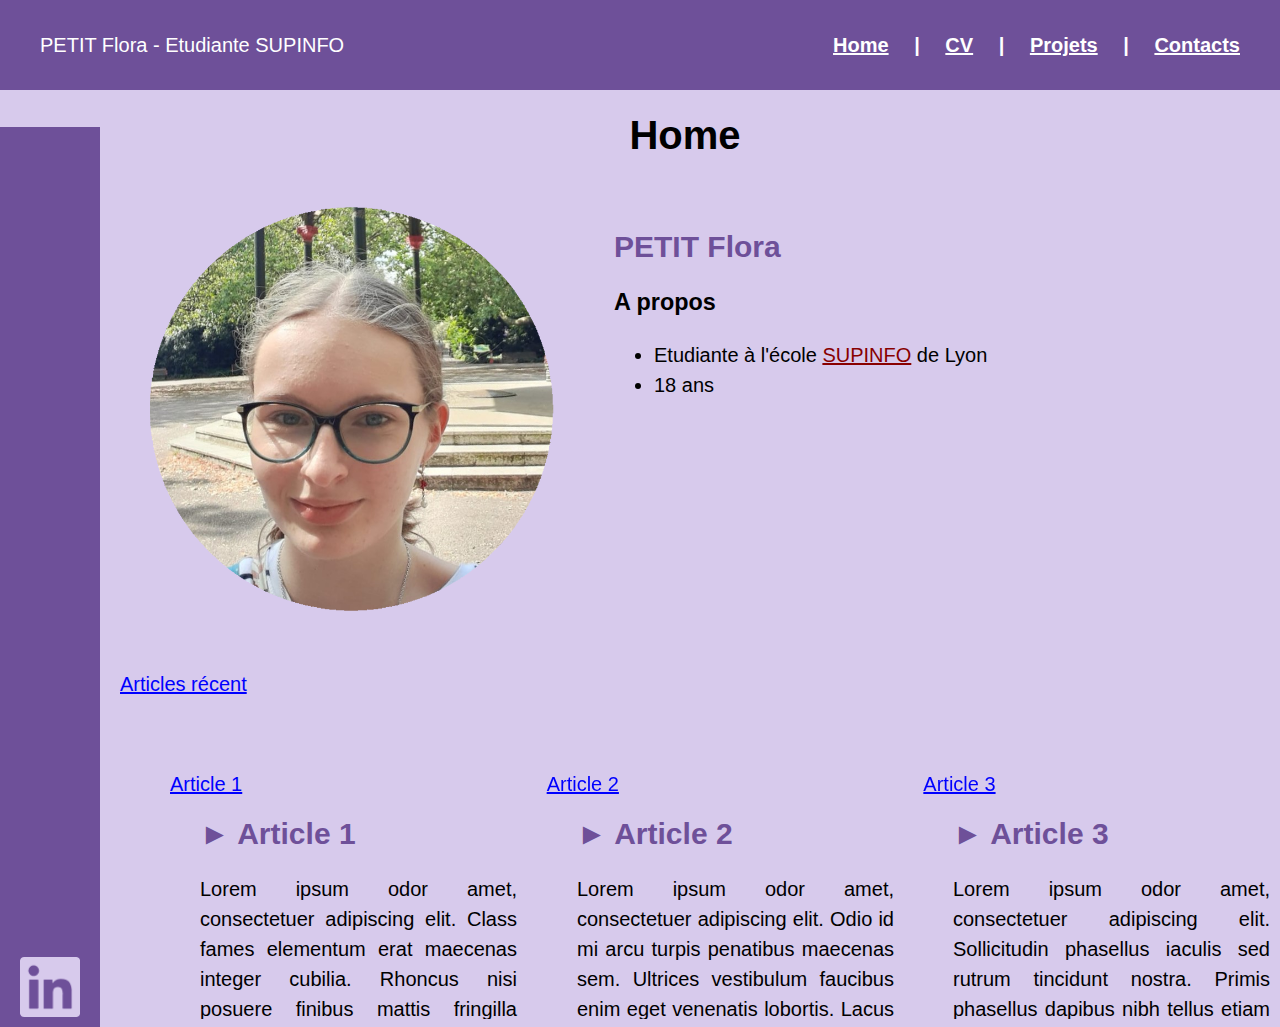
<file: Site portefolio/index.html>
<!DOCTYPE html>
<html lang="fr">
<head>
    <meta charset="UTF-8">
    <meta name="viewport" content="width = device-width, initial-scale = 1.0">
    <link rel="stylesheet" href="./css/style.css">
    <title>Site Portfolio - Home</title>
</head>
<body>
    <nav>
        <div class="menu_gauche">
            <span>PETIT Flora - Etudiante SUPINFO</span>
        </div>
        <div class="menu_droit">
            <a href="./index.html" title="Lien vers la page principal"><span>Home</span></a>
            <span>|</span>
            <a href="./CV.html" title="Lien vers la page CV"><span>CV</span></a>
            <span>|</span>
            <a href="./Projets.html" title="Lien vers la page de projet"><span>Projets</span></a>
            <span>|</span>
            <a href="./Contacts.html" title="Lien vers la page de contact"><span>Contacts</span></a>
        </div>
    </nav>

    <aside><img src="./image/linkedin_light.png" alt="Logo de linkedin"></aside>

    <main>
        <h1>Home</h1>
        <section class="home">
            <div class="photo_profile">
                <img src="./image/photo_profile.png" alt="Photo de profile">
            </div>
            <div class="about_me">
                <h2>PETIT Flora</h2>
                <h3>A propos</h3>
                <ul aria-label="Liste a propos">
                    <li>Etudiante à l'école <a href="https://www.supinfo.com/" target="_blank" title="Lien vers la page principal du site SUPINFO qui s'ouvre sur une nouvelle page">SUPINFO</a> de Lyon</li>
                    <li>18 ans</li>
                </ul>
            </div>
        </section>

        <section>
            <a href="./blog.html" target="_self" title="Lien vers la page des articles"><p>Articles récent</p></a>
            <div class="blogs">
                <div>
                    <a href="./blog.html#article1" target="_self" title="Lien vers le premier article de la page des articles"><p class="article1">Article 1</p></a>
                    <iframe src="./blog.html#article1" frameborder="0"></iframe>
                </div>
                
                <div>
                    <a href="./blog.html#article2" target="_self" title="Lien vers le deuxieme article de la page des articles"><p>Article 2</p></a>
                    <iframe src="./blog.html#article2" frameborder="0"></iframe>
                </div>
                
                <div>
                    <a href="./blog.html#article3" target="_self" title="Lien vers le troisieme article de la page des articles"><p>Article 3</p></a>
                    <iframe src="./blog.html#article3" frameborder="0"></iframe>
                </div>
            </div>
        </section>
    </main>
</body>
</html>
</file>
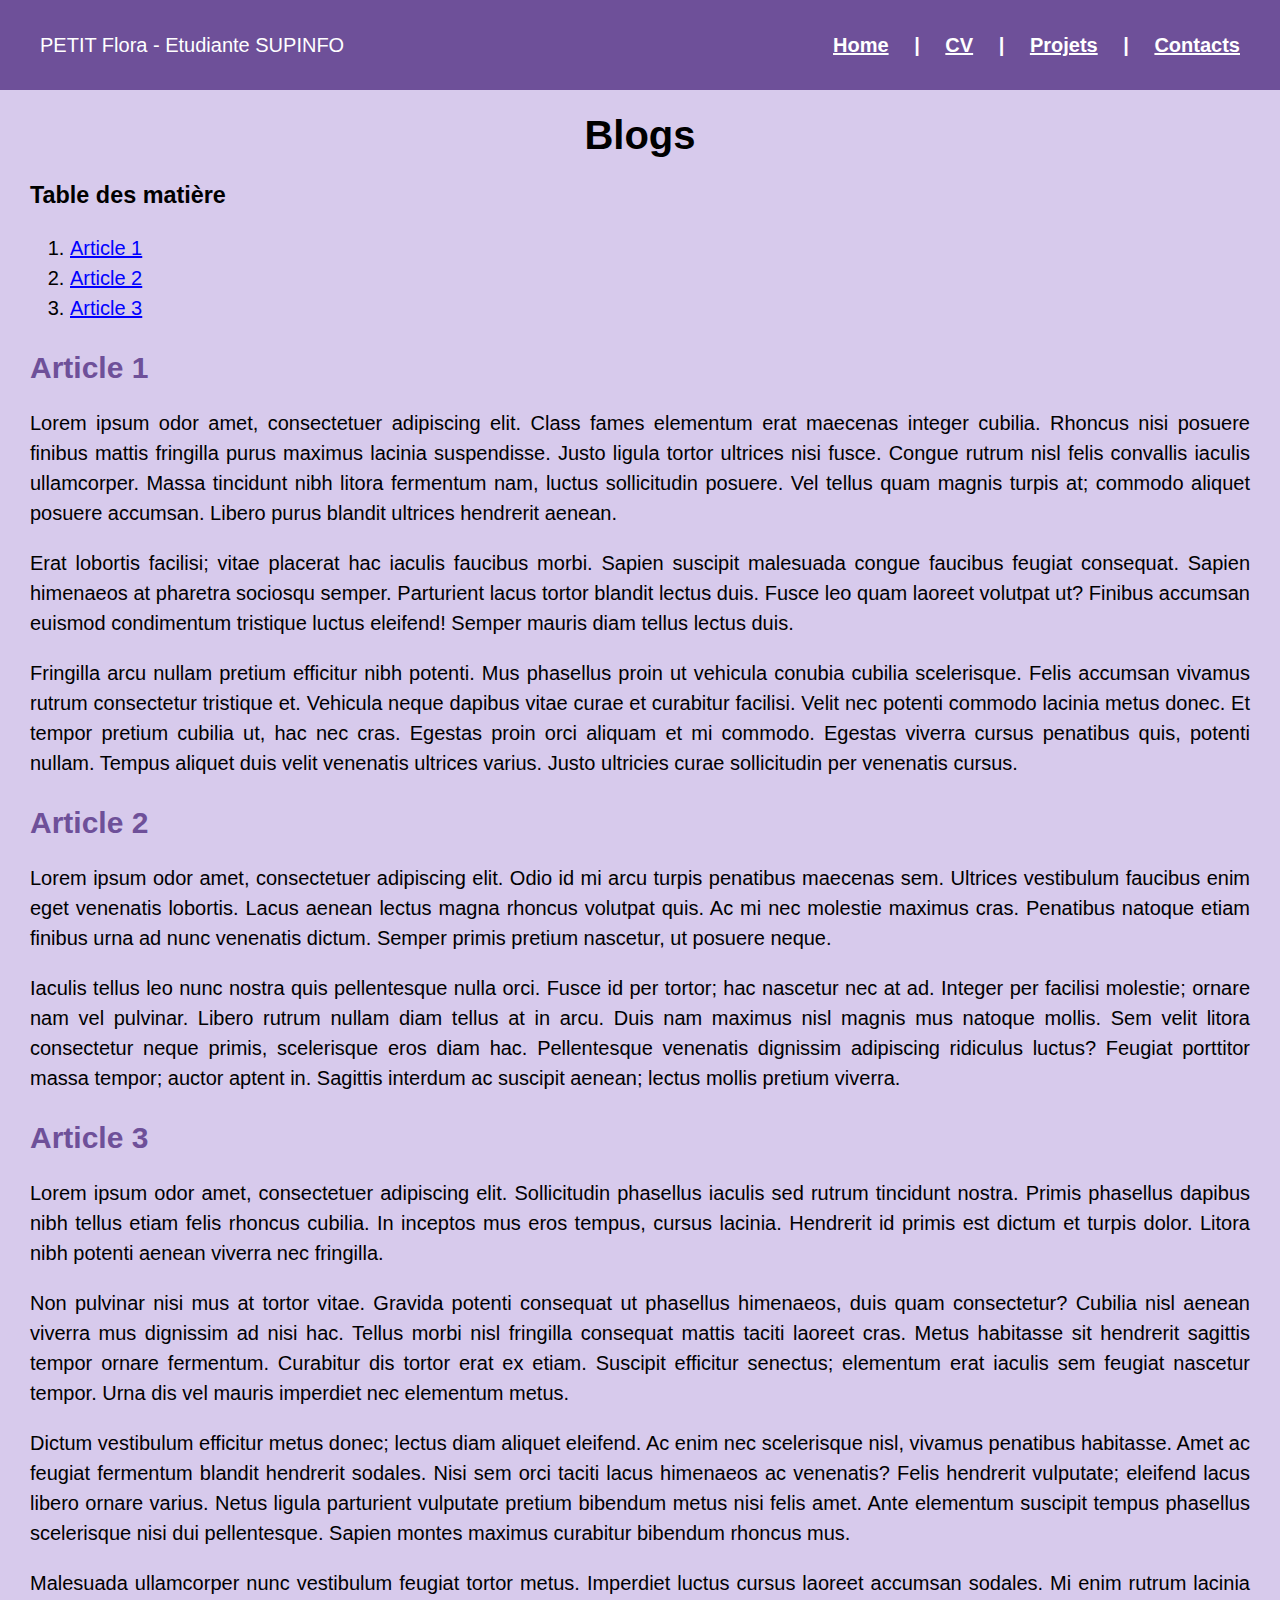
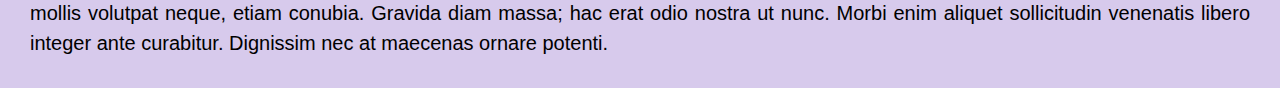
<file: Site portefolio/blog.html>
<!DOCTYPE html>
<html lang="fr">
<head>
    <meta charset="UTF-8">
    <meta name="viewport" content="width = device-width, initial-scale = 1.0">
    <link rel="stylesheet" href="./css/style.css">
    <title>Site Portfolio - Blog</title>
</head>
<body>
    <nav>
        <div class="menu_gauche">
            <span>PETIT Flora - Etudiante SUPINFO</span>
        </div>
        <div class="menu_droit">
            <a href="./index.html" title="Lien vers la page principal"><span>Home</span></a>
            <span>|</span>
            <a href="./CV.html" title="Lien vers la page CV"><span>CV</span></a>
            <span>|</span>
            <a href="./Projets.html" title="Lien vers la page de projet"><span>Projets</span></a>
            <span>|</span>
            <a href="./Contacts.html" title="Lien vers la page de contact"><span>Contacts</span></a>
        </div>
    </nav>

    <div class="page_blog">
        <h1>Blogs</h1>
        <div class="container">
            <h3>Table des matière</h3>
            <ol aria-label="Table des matière">
                <li><a href="#article1" target="_self" title="Lien vers le premier article">Article 1</a></li>
                <li><a href="#article2" target="_self" title="Lien vers le deuxieme article">Article 2</a></li>
                <li><a href="#article3" target="_self" title="Lien vers le troisieme article">Article 3</a></li>
            </ol>
        </div>

        <article class="container">
            <h2 id="article1">Article 1</h2>
            <p>Lorem ipsum odor amet, consectetuer adipiscing elit. Class fames elementum erat maecenas integer cubilia. Rhoncus nisi 
                posuere finibus mattis fringilla purus maximus lacinia suspendisse. Justo ligula tortor ultrices nisi fusce. Congue 
                rutrum nisl felis convallis iaculis ullamcorper. Massa tincidunt nibh litora fermentum nam, luctus sollicitudin posuere. 
                Vel tellus quam magnis turpis at; commodo aliquet posuere accumsan. Libero purus blandit ultrices hendrerit aenean.</p>

            <p>Erat lobortis facilisi; vitae placerat hac iaculis faucibus morbi. Sapien suscipit malesuada congue faucibus feugiat 
                consequat. Sapien himenaeos at pharetra sociosqu semper. Parturient lacus tortor blandit lectus duis. Fusce leo quam 
                laoreet volutpat ut? Finibus accumsan euismod condimentum tristique luctus eleifend! Semper mauris diam tellus lectus 
                duis.</p>

            <p>Fringilla arcu nullam pretium efficitur nibh potenti. Mus phasellus proin ut vehicula conubia cubilia scelerisque. Felis 
                accumsan vivamus rutrum consectetur tristique et. Vehicula neque dapibus vitae curae et curabitur facilisi. Velit nec 
                potenti commodo lacinia metus donec. Et tempor pretium cubilia ut, hac nec cras. Egestas proin orci aliquam et mi 
                commodo. Egestas viverra cursus penatibus quis, potenti nullam. Tempus aliquet duis velit venenatis ultrices varius. 
                Justo ultricies curae sollicitudin per venenatis cursus.</p>

        </article>

        <article class="container">
            <h2 id="article2">Article 2</h2>
            <p>Lorem ipsum odor amet, consectetuer adipiscing elit. Odio id mi arcu turpis penatibus maecenas sem. Ultrices vestibulum 
                faucibus enim eget venenatis lobortis. Lacus aenean lectus magna rhoncus volutpat quis. Ac mi nec molestie maximus cras. 
                Penatibus natoque etiam finibus urna ad nunc venenatis dictum. Semper primis pretium nascetur, ut posuere neque.</p>

            <p>Iaculis tellus leo nunc nostra quis pellentesque nulla orci. Fusce id per tortor; hac nascetur nec at ad. Integer per 
                facilisi molestie; ornare nam vel pulvinar. Libero rutrum nullam diam tellus at in arcu. Duis nam maximus nisl magnis mus 
                natoque mollis. Sem velit litora consectetur neque primis, scelerisque eros diam hac. Pellentesque venenatis dignissim 
                adipiscing ridiculus luctus? Feugiat porttitor massa tempor; auctor aptent in. Sagittis interdum ac suscipit aenean; 
                lectus mollis pretium viverra.</p>
        </article>

        <article class="container">
            <h2 id="article3">Article 3</h2>
            <p>Lorem ipsum odor amet, consectetuer adipiscing elit. Sollicitudin phasellus iaculis sed rutrum tincidunt nostra. 
                Primis phasellus dapibus nibh tellus etiam felis rhoncus cubilia. In inceptos mus eros tempus, cursus lacinia. 
                Hendrerit id primis est dictum et turpis dolor. Litora nibh potenti aenean viverra nec fringilla.</p>

            <p>Non pulvinar nisi mus at tortor vitae. Gravida potenti consequat ut phasellus himenaeos, duis quam consectetur? 
                Cubilia nisl aenean viverra mus dignissim ad nisi hac. Tellus morbi nisl fringilla consequat mattis taciti 
                laoreet cras. Metus habitasse sit hendrerit sagittis tempor ornare fermentum. Curabitur dis tortor erat ex etiam. 
                Suscipit efficitur senectus; elementum erat iaculis sem feugiat nascetur tempor. Urna dis vel mauris imperdiet 
                nec elementum metus.</p>

            <p>Dictum vestibulum efficitur metus donec; lectus diam aliquet eleifend. Ac enim nec scelerisque nisl, vivamus 
                penatibus habitasse. Amet ac feugiat fermentum blandit hendrerit sodales. Nisi sem orci taciti lacus himenaeos ac 
                venenatis? Felis hendrerit vulputate; eleifend lacus libero ornare varius. Netus ligula parturient vulputate 
                pretium bibendum metus nisi felis amet. Ante elementum suscipit tempus phasellus scelerisque nisi dui 
                pellentesque. Sapien montes maximus curabitur bibendum rhoncus mus.</p>

            <p>Malesuada ullamcorper nunc vestibulum feugiat tortor metus. Imperdiet luctus cursus laoreet accumsan sodales. Mi 
                enim rutrum lacinia mollis volutpat neque, etiam conubia. Gravida diam massa; hac erat odio nostra ut nunc. 
                Morbi enim aliquet sollicitudin venenatis libero integer ante curabitur. Dignissim nec at maecenas ornare 
                potenti.</p>
        </article>
    </div>
</body>
</html>
</file>
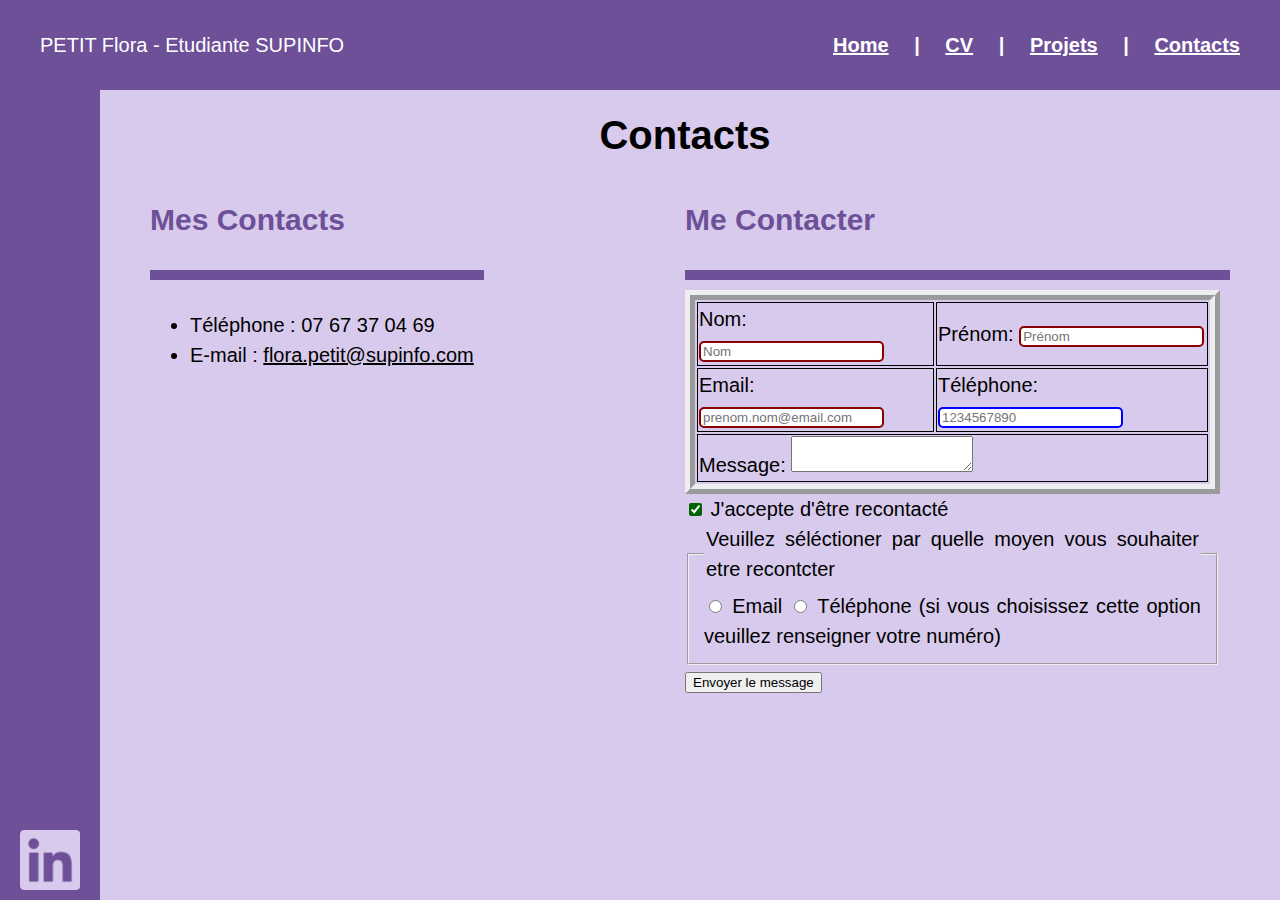
<file: Site portefolio/Contacts.html>
<!DOCTYPE html>
<html lang="fr">
<head>
    <meta charset="UTF-8">
    <meta name="viewport" content="width=device-width, initial-scale=1.0">
    <link rel="stylesheet" href="./css/style.css">
    <title>Site Portfolio - Contacts</title>
</head>
<body>
    <nav>
        <div class="menu_gauche">
            <span>PETIT Flora - Etudiante SUPINFO</span>
        </div>
        <div class="menu_droit">
            <a href="./index.html" title="Lien vers la page principal"><span>Home</span></a>
            <span>|</span>
            <a href="./CV.html" title="Lien vers la page CV"><span>CV</span></a>
            <span>|</span>
            <a href="./Projets.html" title="Lien vers la page de projet"><span>Projets</span></a>
            <span>|</span>
            <a href="./Contacts.html" title="Lien vers la page de contact"><span>Contacts</span></a>
        </div>
    </nav>

    <aside><img src="./image/linkedin_light.png" alt="Logo de Linkedin"></aside>

    <main>
        <h1>Contacts</h1>
        <div class="container_contact">
            <section class="contact">
                <h2>Mes Contacts</h2>
                <hr>
                <ul aria-label="Liste des moyer de contact">
                    <li>Téléphone : 07 67 37 04 69</li>
                    <li>E-mail : <a href="mailto:flora.petit@supinfo.com" title="Lien pour envoyer un mail">flora.petit@supinfo.com</a></li>
                </ul>
            </section>
            
            <section class="contact">
                <h2>Me Contacter</h2>
                <hr>
                <form action="https://api.web3forms.com/submit" method="POST">

                    <input type="hidden" name="access_key" value="361656a5-8bde-4712-8a88-8be3737f17c4">
                    
                    <table>
                        <tr>
                            <td>
                                <label for="nom">Nom: </label>
                                <input type="text" name="nom" id="nom" placeholder="Nom" required autocomplete="family-name">
                            </td>
                            <td>
                                <label for="prenom">Prénom: </label>
                                <input type="text" name="prenom" id="prenom" placeholder="Prénom" required autocomplete="given-name">
                            </td>
                        </tr>
                        <tr>
                            <td>
                                <label for="email">Email: </label>
                                <input type="email" name="email" id="email" placeholder="prenom.nom@email.com" required autocomplete="email">
                            </td>
                            <td>
                                <label for="tel">Téléphone: </label>
                                <input type="tel" name="tel" id="tel" placeholder="1234567890" optional autocomplete="off">
                            </td>
                        </tr>
                        <tr>
                            <td colspan="2">
                                <label for="message">Message: </label>
                                <textarea name="message" id="message" required autocomplete="off"></textarea>
                            </td>
                        </tr>
                    </table>

                    

                    <input type="checkbox" name="checkbox" id="checkbox" required checked>
                    <label for="checkbox">J'accepte d'être recontacté</label>

                    <fieldset>
                        <legend>Veuillez séléctioner par quelle moyen vous souhaiter etre recontcter</legend>
                        <div>
                          <input type="radio" id="choix1" name="contact" value="email" />
                          <label for="choix1">Email</label>
                    
                          <input type="radio" id="choix2" name="contact" value="phone" />
                          <label for="choix2">Téléphone (si vous choisissez cette option veuillez renseigner votre numéro)</label>
                        </div>
                    </fieldset>
                
                    <button type="submit">Envoyer le message</button>
                </form>
            </section>
        </div>
    </main>
</body>
</html>
</file>
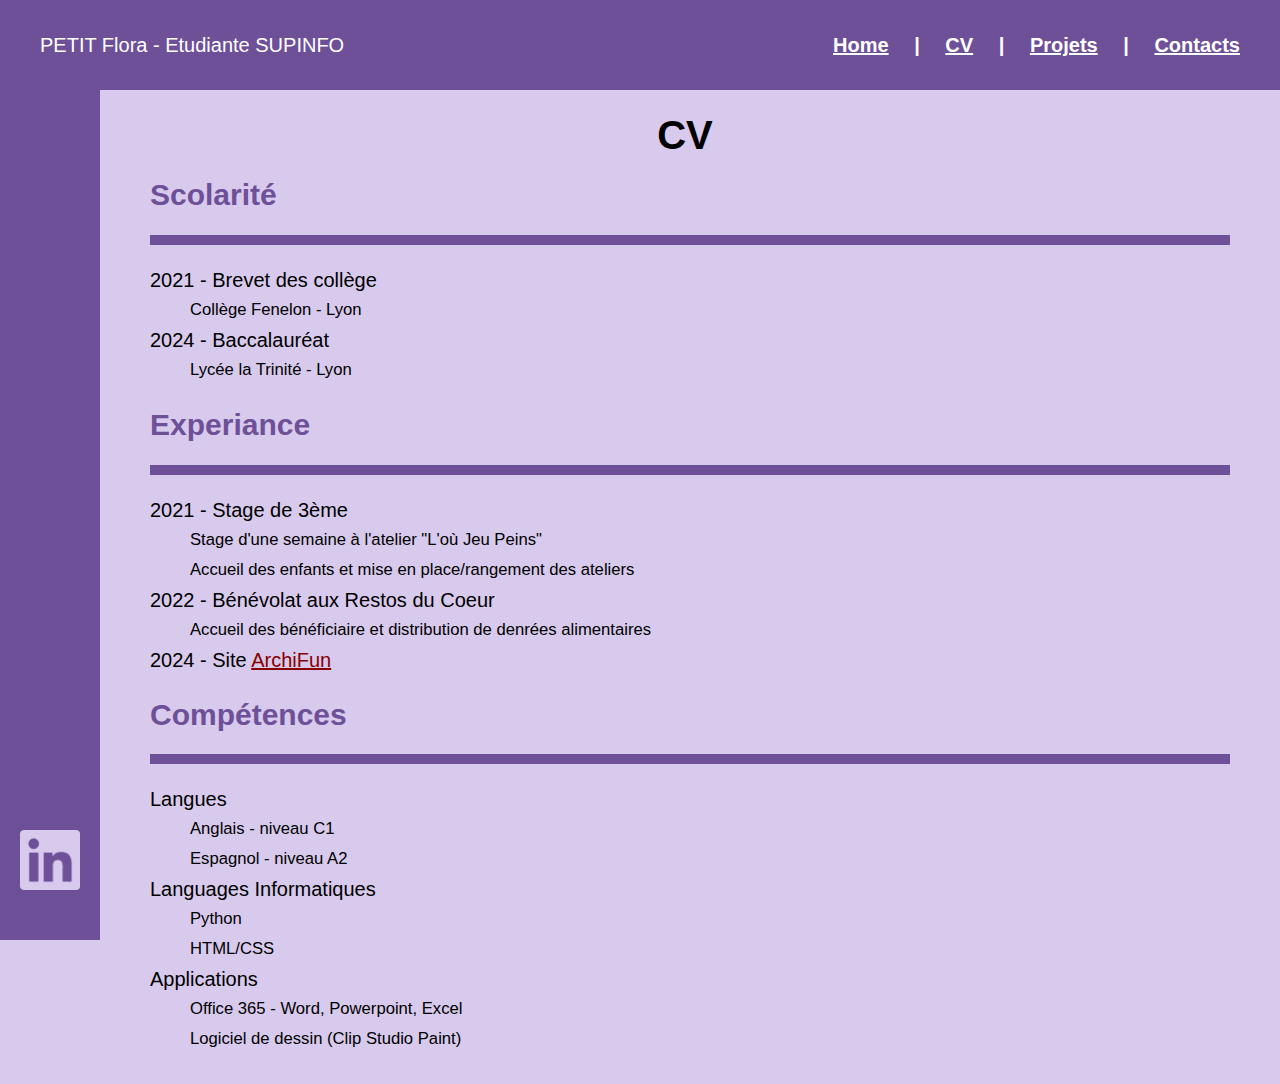
<file: Site portefolio/CV.html>
<!DOCTYPE html>
<html lang="fr">
<head>
    <meta charset="UTF-8">
    <meta name="viewport" content="width=device-width, initial-scale=1.0">
    <link rel="stylesheet" href="./css/style.css">
    <title>Site Portfolio - CV</title>
</head>
<body>
    <nav>
        <div class="menu_gauche">
            <span>PETIT Flora - Etudiante SUPINFO</span>
        </div>
        <div class="menu_droit">
            <a href="./index.html" title="Lien vers la page principal"><span>Home</span></a>
            <span>|</span>
            <a href="./CV.html" title="Lien vers la page CV"><span>CV</span></a>
            <span>|</span>
            <a href="./Projets.html" title="Lien vers la page de projet"><span>Projets</span></a>
            <span>|</span>
            <a href="./Contacts.html" title="Lien vers la page de contact"><span>Contacts</span></a>
        </div>
    </nav>

    <aside><img src="./image/linkedin_light.png" alt="Logo de Linkedin"></aside>

    <main>
        <h1>CV</h1>
        <section class="container">
            <div>
                <h2>Scolarité</h2>
                <hr>
                <dl>
                    <dt>2021 - Brevet des collège</dt>
                    <dd>Collège Fenelon - Lyon</dd>

                    <dt>2024 - Baccalauréat</dt>
                    <dd>Lycée la Trinité - Lyon</dd>
                </dl>
            </div>

            <div>
                <h2>Experiance</h2>
                <hr>
                <dl>
                    <dt>2021 - Stage de 3ème</dt>
                    <dd>Stage d'une semaine à l'atelier "L'où Jeu Peins"</dd>
                    <dd>Accueil des enfants et mise en place/rangement des ateliers</dd>

                    <dt>2022 - Bénévolat aux Restos du Coeur</dt>
                    <dd>Accueil des bénéficiaire et distribution de denrées alimentaires</dd>

                    <dt>2024 - Site <a href="https://cofund-archifun.univ-lyon1.fr/index.html" target="_blank" title="Lien vers la page d'accueil du site Cofund ArchiFun">ArchiFun</a></dt>
                </dl>
            </div>

            <div>
                <h2>Compétences</h2>
                <hr>
                <dl>
                    <dt>Langues</dt>
                    <dd>Anglais - niveau C1</dd>
                    <dd>Espagnol - niveau A2</dd>

                    <dt>Languages Informatiques</dt>
                    <dd>Python</dd>
                    <dd>HTML/CSS</dd>

                    <dt>Applications</dt>
                    <dd>Office 365 - Word, Powerpoint, Excel</dd>
                    <dd>Logiciel de dessin (Clip Studio Paint)</dd>
                </dl>
            </div>
        </section>
    </main>
</body>
</html>
</file>
<file: Site portefolio/css/style.css>
/******************************************************* Menu *****************************************************************/

nav {
    width: 100%;
    height: 100%;
    position: sticky;
    background-color: var(--color5);
    color: white;
    z-index: 2;
}

.menu_gauche, .menu_droit {
    margin: 30px;
    display: block;
}

.menu_droit {
    font-weight: bold;
}

.menu_droit a:hover {
    background-color: #d3bef0;
    border-radius: 10px;
}

.menu_gauche span, .menu_droit span {
    margin: 0px 10px;
}

nav {
    display: flex;
    justify-content: space-between;
}

aside {
    background-color: var(--color5);
    color: white;
    position: fixed;
    display: flex;
    align-items: end;
    left: 0;
    top: 0;
    height: 100%;
    width: 60px;
    padding: 20px;
    z-index: 1;
}

aside img {
    width: 100%;
    margin-bottom: 30px;
}

main {
    height: 100%;
    width: 100% - 120px; /* 60px pour compenser le margin et 60 pour le aside*/
    margin: 30px;
    margin-left: 120px;   
}

.projets_gauche, .projets_droit {
    display: flex;
    align-items: flex-start;
    width: 100%;
}

.bloc {
    width: 50%;
    margin: 100px 50px;
}

.container_contact {
    margin: 30px;
    display: flex;
    flex-direction: row;
    justify-content: space-between;
}

.contact {
    display: flex;
    flex-direction: column;
    max-width: 50%;
}

@media screen and (max-width: 960px) {
    nav {
        margin-top: 0px;
        padding-top: 0px;
        display: flex;
        flex-direction: column;
    }
    
    aside {
        display: none;
    }
    
    main {
        margin-top: 0px;
        padding-top: 0px;
        height: 100%;
        width: 100% - 60px; /* 60px pour compenser le margin et 60 pour le aside */
        margin: 30px;
    }
    
    .projets_gauche {
        display: flex;
        flex-direction: column;
        width: 100%;
    }
    
    .projets_droit {
        display: flex;
        flex-direction: column-reverse;
        width: 100%;
    }
    
    .bloc {
        width: 75%;
        margin: 100px 50px;
    }

    .container_contact {
        margin: 30px;
        display: flex;
        flex-direction: column;
        align-items: flex-start;
    }

    .contact {
        display: flex;
        flex-direction: column;
        max-width: 90%;
    }
}

/****************************************************** Général ****************************************************************/



:root {
    --color1: #d7caec;
    --color2: #c3b1e0;
    --color3: #9e7dca;
    --color4: #8666b1;
    --color5: #6e5099;
}

body {
    margin: 0;
    padding: 0;
    font-family: Verdana, Geneva, Tahoma, sans-serif;
    font-size: 20px;
    text-align: justify;
    line-height: 150%;
    background-color: var(--color1);
}

h1 {
    text-align: center;
}

.page_blog {
    height: 100%;
    width: 100%;
    margin: 30px;
    margin-left: 0px;
}

a {
    cursor: pointer;
    color: inherit;
    text-decoration: underline;
}

.home {
    display: flex;
    flex-direction: row;
}

.photo_profile {
    width: 40%;
    margin: 30px;
}

.photo_profile > img {
    width: 100%;
}

.about_me {
    width: 60%;
    margin: 30px;
}

table {
    width: 100%;
    border: 10px ridge;
}

tr, th, td {
    border: 1px solid;
}

hr {
    width: 100%;
}

h2 {
    color: var(--color5);
    font-weight: bold;
}

hr {
    border: 5px solid var(--color5);

}

dd {
    font-size: smaller;
}

h2:target::before {
    content: "►";
    color: var(--color5);
    margin-right: 0.25em;
}

input:required {
    border: 2px solid #880000;
    border-radius: 5px;
}

input:optional {
    border: 2px solid #0000ff;
    border-radius: 5px;
}

input:checked {
    accent-color: #006200;
}

[target="_blank"] {
    color: #880000;
}

[target="_self"] {
    color: blue;
}

.blogs {
    width: 100%;
    display: grid;
    grid-template: 200px / repeat(3, 1fr);
    margin: 50px;
}

.rows {
    grid-column-start: 1;
    grid-column-end: 2;
}

iframe {
    width: 100%;
    height: 100%;
}

.container {
    margin: 30px;
}
</file>
